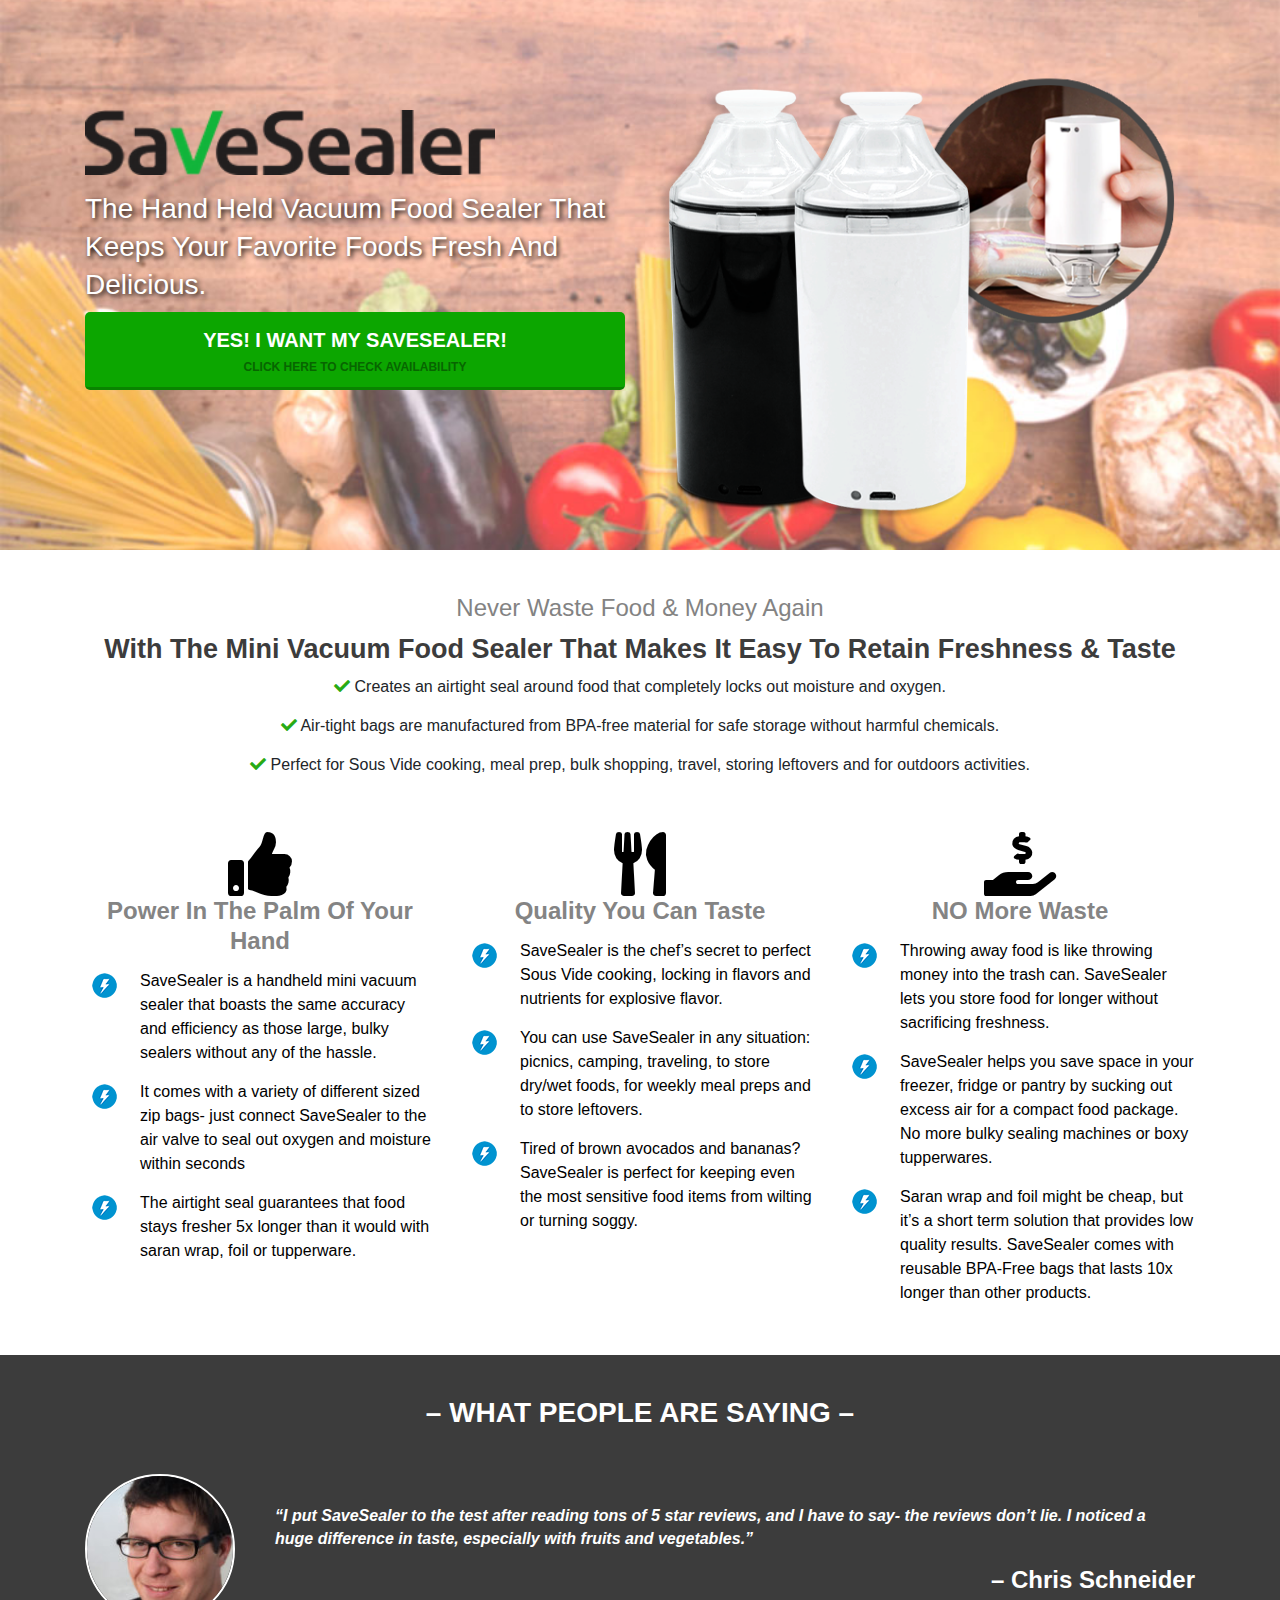
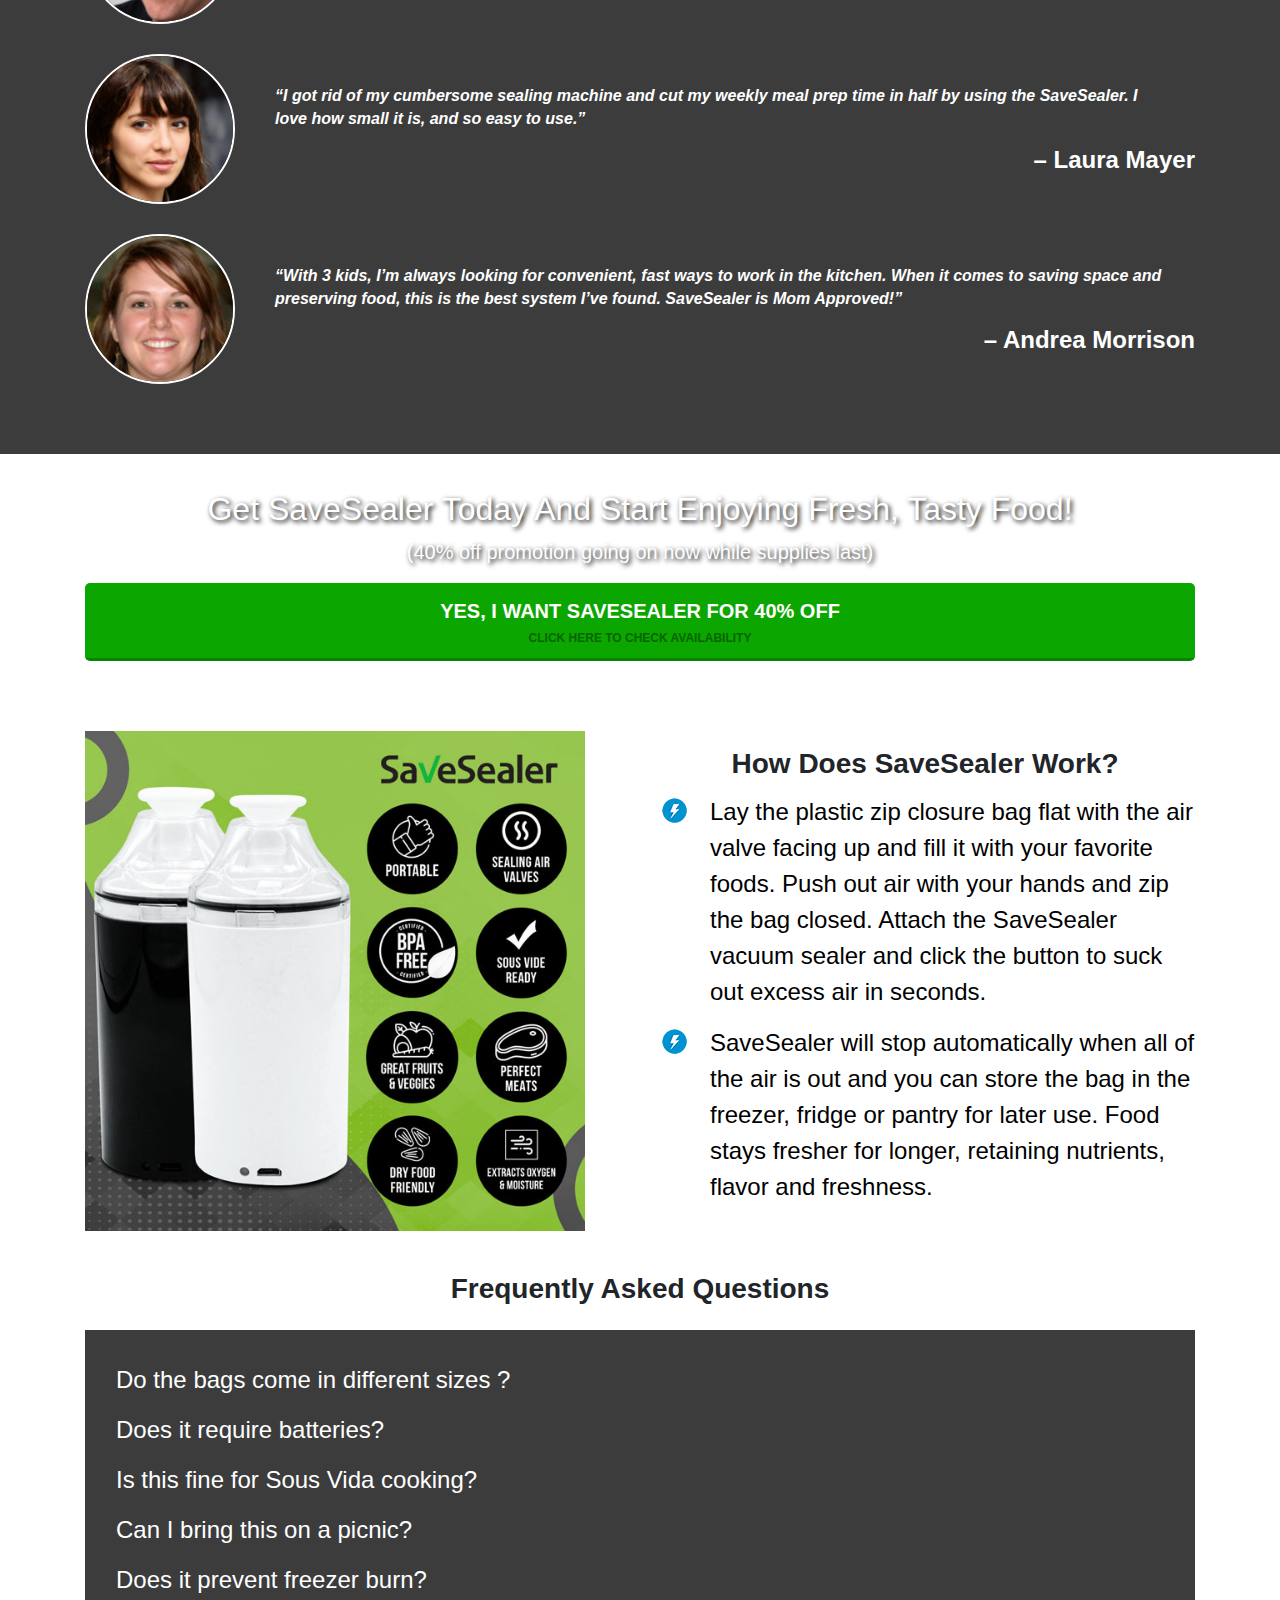
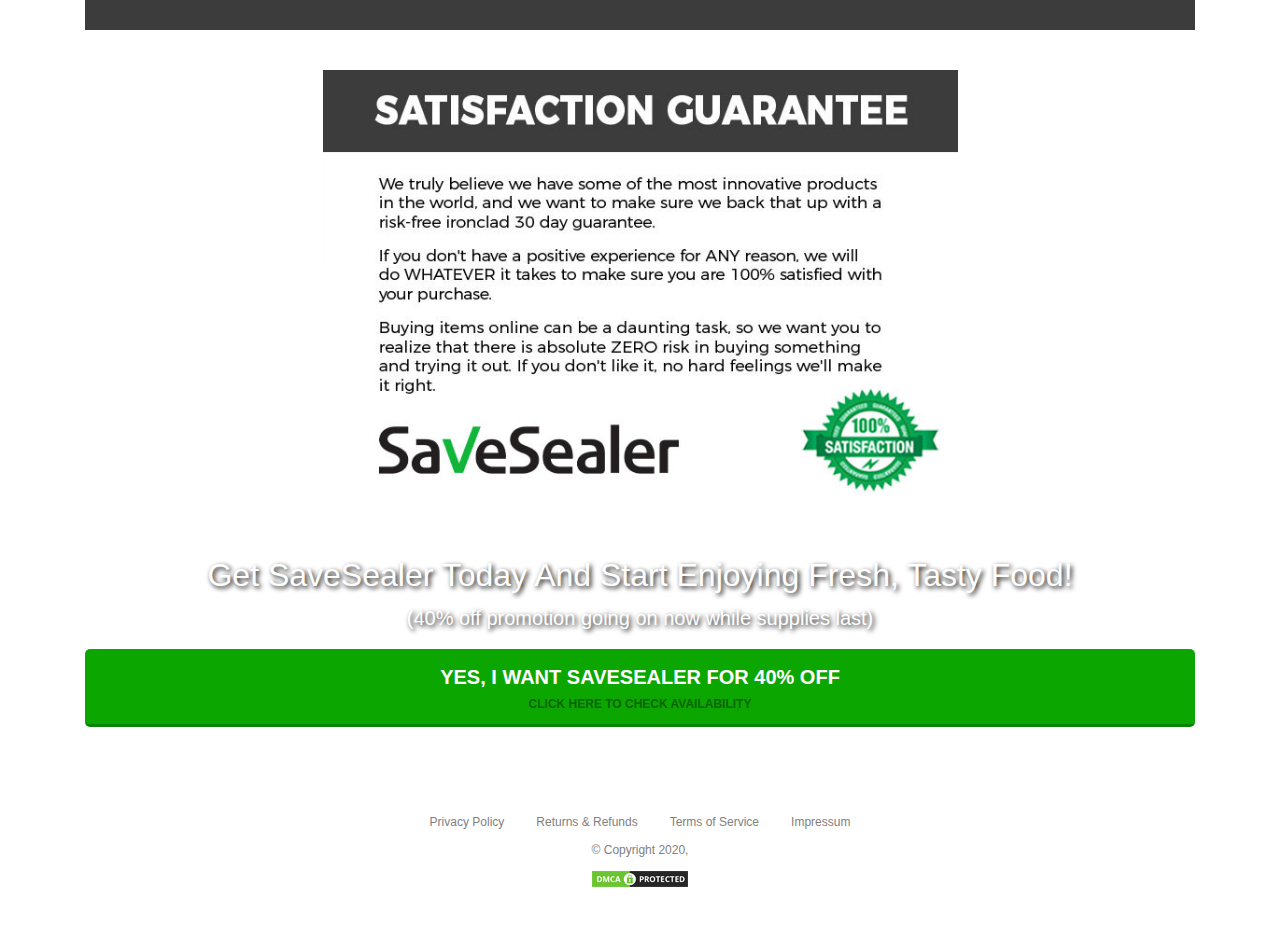
<file: index.html>
<!DOCTYPE html>
<html lang="en-US" prefix="og: http://ogp.me/ns#">

<head>
    <meta charset="utf-8">
    <meta name="viewport" content="width=device-width, initial-scale=1, shrink-to-fit=no">
    <meta property="og:image" content="assets/img/SaveSealer-Infographic.jpg">
    <meta property="og:title" content="SaveSealer">
    <meta name="description" content="The hand held vacuum food sealer that keeps your favorite foods fresh and delicious.">
    <title>SaveSealer</title>
    <link rel="stylesheet" href="https://stackpath.bootstrapcdn.com/bootstrap/4.3.1/css/bootstrap.min.css">
    <link rel="stylesheet" href="https://cdnjs.cloudflare.com/ajax/libs/font-awesome/5.13.0/css/all.min.css">
    <link rel="stylesheet" href="assets/css/style-2.css">
    <link rel="stylesheet" href="assets/css/responsive.css">
</head>

<body>
    <div class="banner-section">
        <div class="container">
            <div class="row align-items-center">
                <div class="col-md-6">
                    <div class="banner-left">
                        <img src="assets/img/logo.png" alt="logo">
                        <div class="banner-left-text">
                            <h2>The hand held vacuum food sealer that keeps your favorite foods fresh and delicious.</h2>
                            <a href="https://www.esplma.com/64PKHDC/54MF58T/?uid=6174" class="custom-btn d-none d-md-block">Yes! I Want My SaveSealer!
                                <small>CLICK HERE TO CHECK AVAILABILITY</small>
                            </a>
                        </div>
                    </div>
                </div>
                <div class="col-md-6">
                    <div class="banner-right">
                        <img src="assets/img/SaveSealer-MAIN.png" alt="">
                        <a href="https://www.esplma.com/64PKHDC/54MF58T/?uid=6174" class="custom-btn d-block d-md-none mt-4">Yes! I Want My SaveSealer!
                            <small>CLICK HERE TO CHECK AVAILABILITY</small>
                        </a>
                    </div>
                </div>
            </div>
        </div>
    </div>
    <!-- waste food  section  -->
    <div class="waste-food-wrap">
        <div class="container">
            <div class="row">
                <div class="col-12">
                    <div class="waste-food">
                        <div class="waste-title">
                            <h2>Never waste food & money again</h2>
                        </div>
                        <div class="waste-contetn">
                            <h2>With the mini vacuum food sealer that makes it easy to retain freshness & taste</h2>
                            <p style="text-align: center;"><i class="fa fa-check" aria-hidden="true"></i>&nbsp;Creates an airtight seal around food that completely locks out moisture and oxygen.</p>
                            <p style="text-align: center;"><i class="fa fa-check" aria-hidden="true"></i> Air-tight bags are manufactured from BPA-free material for safe storage without harmful chemicals.</p>
                            <p style="text-align: center;"><i class="fa fa-check" aria-hidden="true"></i>&nbsp;Perfect for Sous Vide cooking, meal prep, bulk shopping, travel, storing leftovers and for outdoors activities.</p>
                        </div>
                    </div>
                </div>
            </div>
        </div>
    </div>
    <div class="services-wrap">
        <div class="container">
            <div class="row">
                <div class="col-md-4">
                    <div class="services-box">
                        <div class="services-top">
                            <i class='fa fa-thumbs-up'></i>
                            <h2>Power in the Palm of Your Hand</h2>
                        </div>
                        <div class="services-ul">
                            <ul>
                                <li>SaveSealer is a handheld mini vacuum sealer that boasts the same accuracy and efficiency as those large, bulky sealers without any of the hassle.</li>
                                <li>It comes with a variety of different sized zip bags- just connect SaveSealer to the air valve to seal out oxygen and moisture within seconds</li>
                                <li>The airtight seal guarantees that food stays fresher 5x longer than it would with saran wrap, foil or tupperware.</li>
                            </ul>
                        </div>
                    </div>
                </div>
                <div class="col-md-4">
                    <div class="services-box">
                        <div class="services-top">
                            <i class='fa fa-utensils'></i>
                            <h2>Quality You Can Taste</h2>
                        </div>
                        <div class="services-ul">
                            <ul>
                                <li>SaveSealer is the chef’s secret to perfect Sous Vide cooking, locking in flavors and nutrients for explosive flavor.</li>
                                <li>You can use SaveSealer in any situation: picnics, camping, traveling, to store dry/wet foods, for weekly meal preps and to store leftovers.</li>
                                <li>Tired of brown avocados and bananas? SaveSealer is perfect for keeping even the most sensitive food items from wilting or turning soggy.</li>
                            </ul>
                        </div>
                    </div>
                </div>
                <div class="col-md-4">
                    <div class="services-box">
                        <div class="services-top">
                            <i class='fa fa-hand-holding-usd '></i>
                            <h2>NO More Waste</h2>
                        </div>
                        <div class="services-ul">
                            <ul>
                                <li>Throwing away food is like throwing money into the trash can. SaveSealer lets you store food for longer without sacrificing freshness.</li>
                                <li>SaveSealer helps you save space in your freezer, fridge or pantry by sucking out excess air for a compact food package. No more bulky sealing machines or boxy tupperwares.</li>
                                <li>Saran wrap and foil might be cheap, but it’s a short term solution that provides low quality results. SaveSealer comes with reusable BPA-Free bags that lasts 10x longer than other products.</li>
                            </ul>
                        </div>
                    </div>
                </div>
            </div>
        </div>
    </div>
    <div class="testimonial-section">
        <div class="container">
            <div class="testimonial-title">
                <h2>– WHAT PEOPLE ARE SAYING –</h2>
            </div>
            <div class="single-testimonial">
                <div class="testimonial-img">
                    <img src="assets/img/reviewer20-150x150.jpeg" alt="review">
                </div>
                <div class="testimonial-text">
                    <p>“I put SaveSealer to the test after reading tons of 5 star reviews, and I have to say- the reviews don’t lie. I noticed a huge difference in taste, especially with fruits and vegetables.”</p>
                    <h3>– Chris Schneider</h3>
                </div>
            </div>
            <div class="single-testimonial">
                <div class="testimonial-img">
                    <img src="assets/img/reviewer17-150x150.jpeg" alt="review">
                </div>
                <div class="testimonial-text">
                    <p>“I got rid of my cumbersome sealing machine and cut my weekly meal prep time in half by using the SaveSealer. I love how small it is, and so easy to use.”</p>
                    <h3>– Laura Mayer</h3>
                </div>
            </div>
            <div class="single-testimonial">
                <div class="testimonial-img">
                    <img src="assets/img/reviewer10-150x150.jpeg" alt="review">
                </div>
                <div class="testimonial-text">
                    <p>“With 3 kids, I’m always looking for convenient, fast ways to work in the kitchen. When it comes to saving space and preserving food, this is the best system I’ve found. SaveSealer is Mom Approved!”</p>
                    <h3>– Andrea Morrison</h3>
                </div>
            </div>
        </div>
    </div>

    <div class="promotion-section">
        <div class="container">
            <div class="row">
                <div class="col-12">
                    <div class="progmotional-text">
                        <h2>Get SaveSealer Today and Start Enjoying Fresh, Tasty Food!</h2>
                        <p>(40% off promotion going on now while supplies last)</p>
                        <a href="https://www.esplma.com/64PKHDC/54MF58T/?uid=6174" class="custom-btn d-block ">Yes, I Want SaveSealer for 40% Off
                            <small>CLICK HERE TO CHECK AVAILABILITY</small>
                        </a>
                    </div>
                </div>
            </div>
        </div>
    </div>

    <div class="how-SaveSealer">
        <div class="container">
            <div class="row align-items-center">
                <div class="col-md-6">
                    <div class="how-SaveSealer-img">
                        <img src="assets/img/SaveSealer-Infographic.jpg" class="w-100" alt="">
                    </div>
                </div>
                <div class="col-md-6">
                    <div class="how-savesealer-text">
                        <h3>How does SaveSealer work?</h3>
                        <div class="services-ul">
                            <ul>
                                <li>Lay the plastic zip closure bag flat with the air valve facing up and fill it with your favorite foods. Push out air with your hands and zip the bag closed. Attach the SaveSealer vacuum sealer and click the button to suck out excess air in seconds.</li>
                                <li>SaveSealer will stop automatically when all of the air is out and you can store the bag in the freezer, fridge or pantry for later use. Food stays fresher for longer, retaining nutrients, flavor and freshness.</li>
                            </ul>
                        </div>
                    </div>
                </div>
            </div>
        </div>
    </div>


    <div class="faq-section">
        <div class="container">
            <div class="row">
                <div class="col-12">
                  <div class="faq-title">
                    <h2>Frequently Asked Questions</h2>
                </div>
                </div>
            </div>
              <div class="row">
                <div class="col-12">
                    <div class="faq-content">
                    <div class="accordion" id="accordionExample">
                        <div class="cards">
                            <div  id="headingOne">
                                <h2 class="mb-0">
                                    <button class="btn btn-link" type="button" data-toggle="collapse" data-target="#collapseOne" aria-expanded="true" aria-controls="collapseOne">
                                        Do the bags come in different sizes ?
                                    </button>
                                </h2>
                            </div>
                            <div id="collapseOne" class="collapse" aria-labelledby="headingOne" data-parent="#accordionExample">
                                <div class="card-body">
                                    <p>Yes, you’ll get 25x40cm for large and 20x25cm for medium sized bags with your order.</p>
                                </div>
                            </div>
                        </div>

                             <div class="cards">
                            <div  id="headingOne2">
                                <h2 class="mb-0">
                                    <button class="btn btn-link" type="button" data-toggle="collapse" data-target="#collapseOne2" aria-expanded="true" aria-controls="collapseOne2">
                                       Does it require batteries?
                                    </button>
                                </h2>
                            </div>
                            <div id="collapseOne2" class="collapse" aria-labelledby="headingOne2" data-parent="#accordionExample">
                                <div class="card-body">
                                    <p>No, the SaveSealer comes with its own USB cable for easy plug-in charging.</p>
                                </div>
                            </div>
                        </div>

                            <div class="cards">
                            <div  id="headingOne3">
                                <h2 class="mb-0">
                                    <button class="btn btn-link" type="button" data-toggle="collapse" data-target="#collapseOne3" aria-expanded="true" aria-controls="collapseOne3">
                                      Is this fine for Sous Vida cooking?
                                    </button>
                                </h2>
                            </div>
                            <div id="collapseOne3" class="collapse" aria-labelledby="headingOne3" data-parent="#accordionExample">
                                <div class="card-body">
                                    <p>The bags are BPA-free and multi-layered for health and durability. As well, you’ll receive seal clips for the bags especially for Sous Vida cooking.</p>
                                </div>
                            </div>
                        </div>

            <div class="cards">
                            <div  id="headingOne4">
                                <h2 class="mb-0">
                                    <button class="btn btn-link" type="button" data-toggle="collapse" data-target="#collapseOne4" aria-expanded="true" aria-controls="collapseOne4">
                                      Can I bring this on a picnic?
                                    </button>
                                </h2>
                            </div>
                            <div id="collapseOne4" class="collapse" aria-labelledby="headingOne4" data-parent="#accordionExample">
                                <div class="card-body">
                                    <p>Yes, it’s lightweight, portable and handheld, so you can store food leftovers wherever you are.</p>
                                </div>
                            </div>

                        </div>
                            <div class="cards">
                            <div  id="headingOne5">
                                <h2 class="mb-0">
                                    <button class="btn btn-link" type="button" data-toggle="collapse" data-target="#collapseOne5" aria-expanded="true" aria-controls="collapseOne5">
                                     Does it prevent freezer burn?
                                    </button>
                                </h2>
                            </div>
                            <div id="collapseOne5" class="collapse" aria-labelledby="headingOne5" data-parent="#accordionExample">
                                <div class="card-body">
                                    <p>Yes, the vacuum sealer effectively removes all oxygen and moisture so food stays fresh longer, even in the freezer.</p>
                                </div>
                            </div>
                        </div>


                    </div>
                </div>
                </div>
              </div>
        </div>
    </div>

    <div class="satisfication-section">
      <div class="container">
        <div class="row justify-content-center">
          <div class="col-lg-7">
            <img src="assets/img/satisfaction-guarantee-SSL-1.jpg" class="w-100" alt="">
          </div>
        </div>
      </div>
    </div>

    <div class="promotion-section">
        <div class="container">
            <div class="row">
                <div class="col-12">
                    <div class="progmotional-text">
                        <h2>Get SaveSealer Today and Start Enjoying Fresh, Tasty Food!</h2>
                        <p>(40% off promotion going on now while supplies last)</p>
                        <a href="https://www.esplma.com/64PKHDC/54MF58T/?uid=6174" class="custom-btn d-block ">Yes, I Want SaveSealer for 40% Off
                            <small>CLICK HERE TO CHECK AVAILABILITY</small>
                        </a>
                    </div>
                </div>
            </div>
        </div>
    </div>

    <footer class="my-5">
        <div class="container">
            <div class="row">
                <div class="col-12">
                    <div class="footer-ul">
                        <ul class="nav justify-content-center footer-nav">
                            <li class="nav-item">
                                <a href="index.html" class="nav-link">Privacy Policy</a>
                            </li>
                            <li class="nav-item">
                                <a href="index.html" class="nav-link" >Returns &amp; Refunds</a>
                            </li>
                            <li class="nav-item">
                                <a href="index.html" class="nav-link" >Terms of Service</a>
                            </li>
                            <li class="nav-item">
                                <a href="index.html" class="nav-link" >Impressum</a>
                            </li>
                            
                        </ul>
                    </div>
                </div>
            </div>
            <div class="row justify-content-center">
              <div class="col-12">
                <div class="footer-copy">
                  <p>© Copyright 2020,</p>
                  <a href="https://www.dmca.com/Protection/Status.aspx?ID=b96059b5-9d9a-42af-bd03-b4293a9fdfb9&refurl=https://shop.lifemansion.com/en/savesealer/presell?parid=pp"><img src="assets/img/dmca-badge-w100-5x1-06.png" alt=""></a>
                </div>
              </div>
            </div>
        </div>
    </footer>

    <script src="https://cdnjs.cloudflare.com/ajax/libs/jquery/3.4.1/jquery.min.js"></script>
    <script src="https://cdnjs.cloudflare.com/ajax/libs/twitter-bootstrap/4.3.1/js/bootstrap.bundle.min.js"></script>
</body>

</html>
</file>
<file: assets/css/style-2.css>
/************** Default CSS **************/

:root {
    --body: #fff;
    --p: #000;
    --a: #fff;
    --p: #000;
    --h: #116dff;
    --dark: #1F1F20;
}

body {
    font-family: Arial, 'Noto Sans', sans-serif;
    font-weight: normal;
    font-style: normal;
    color: #000;
    background-color: var(--body);
}


a,
.button,
button {
    -webkit-transition: all 0.3s ease-out 0s;
    -o-transition: all 0.3s ease-out 0s;
    transition: all 0.3s ease-out 0s;
}

a:hover {
    text-decoration: none;
}

a:focus,
button:focus,
input:focus,
textarea:focus {
    text-decoration: none;
    outline: none;
}

button {
    cursor: pointer
}

ul,
ol {
    margin: 0px;
    padding: 0px;
}

li {
    list-style: none
}

h1,
h2,
h3,
h4,
h5,
h6 {
    font-weight: 600;
    font-style: normal;
    color: rgb(33, 37, 41);
    text-transform: capitalize;
    margin-top: 0px;
}

h1 {
    font-size: 36px;
    font-weight: 700;
    color: rgb(33, 37, 41);
    line-height: 44px;
}

h2 {
    font-size: 28px;
    font-weight: 400;
    line-height: 36px;
    color: #212529;
}

h3 {
    font-size: 28px;
}

h4 {
    font-size: 22px;
}

h5 {
    font-size: 18px;
}

h6 {
    font-size: 16px;
}

em {
    font-style: italic;
}

p {
    font-size: 16px;
    font-weight: 400;
    line-height: 23px;
    color: #212529;
    margin-bottom: 16px;
}

a {
     font-family: Arial, 'Noto Sans', sans-serif;
    font-size: 20px;
    font-weight: 700;


}

/* CUSTOM BUTTON  */
.custom-btn {
    font-size: 20px;
    padding: 13px 35px;
    font-weight: 700;
    text-transform: uppercase;
    display: block;
    font-weight: 700;
    color: #fff;
    background: #0ca600;
    border-bottom: 3px solid rgba(0, 0, 0, .2);
    border-radius: 5px;
    margin-bottom: 20px;
    text-align: center;
    text-decoration: none !important;
}

.custom-btn:hover {
    text-decoration: none;
    color: #fff;
}

.custom-btn small {
    display: block;
    color: #076500;
    font-size: 60%;
    font-weight: 700;
    line-height: normal;
    margin-top: 5px;
}

/************** Default CSS End **************/


.banner-section {
    background-image: url(../img/bg3-1.jpg);
    background-repeat: no-repeat;
    background-size: cover;
    background-position: center;
    padding-bottom: 30px;
}

.banner-right img {
    max-width: 520px;
    width: 100%;
}

.banner-left-text h2 {
    font-size: 28px;
    color: #fff;
    text-shadow: 2px 2px 5px #000;
    line-height: 38px;
    margin-top: 15px;
}

.banner-left img {
    width: 100%;
    max-width: 410px;
}

.fa-check {
    color: #29aa15;
}

.waste-title h2 {
    color: #838383;
    font-size: 24px;
    text-align: center;
    margin-bottom: 5px;
}

.waste-contetn h2 {
    color: #3c3c3c;
    font-weight: 600;
    font-size: 27px;
    text-align: center;
}

.waste-food-wrap {
    padding: 40px 0px;
}

.services-top i {
    font-size: 64px;
}

.services-top {
    text-align: center;
}

.services-top h2 {
    color: #848484;
    font-weight: 600;
    font-size: 24px;
    line-height: 30px;
}

.services-ul ul {
    padding: 0;
    list-style: none;
}

.services-ul ul li {
    padding: 5px 0px 10px 55px;
    list-style-type: none;
    background-image: url(../img/styled-ul-icon.png);
    background-repeat: no-repeat;
    background-position: 7px 9px;
}
.services-wrap {
    padding-bottom: 40px;
}
.testimonial-section {
    background: #3c3c3c !important;
    padding: 40px 0px;
}

.testimonial-title h2 {
    text-align: center;
    color: #fff;
    font-weight: 600;
    padding-bottom: 35px;
}

.single-testimonial {
    display: flex;
    align-items: center;
    padding-bottom: 30px;
}

.testimonial-img img {
    max-width: 150px;
    display: block;
    border: 2px solid #fff;
    border-radius: 50%;
}

.testimonial-text {padding-left: 40px;}

.testimonial-text p {
    color: #fff;
    font-weight: 600;
    font-style: italic;
    padding-right: 25px;
}

.testimonial-text h3 {
    text-align: right;
    color: #fff;
    font-size: 24px;
    margin: 0px;
}
.progmotional-text h2 {
    text-align: center;
    color: #ffffff;
    text-shadow: 2px 2px 5px #000;
    font-size: 32px;
    line-height: 40px;
}

.progmotional-text p {
    text-align: center;
    color: #ffffff;
    text-shadow: 2px 2px 5px #000;
    font-size: 20px;
    line-height: 30px;
}
.promotion-section{
    background-size: cover !important;
    -webkit-background-size: cover !important;
    background-attachment: fixed !important;
    background-repeat: repeat repeat !important;
    background-position: center center;
    background-image: url(../img/AAAAAAAAAAA.jpg);
    padding-top: 35px;
    padding-bottom: 10px;
}
.how-savesealer-text h3 {
    text-align: center;
    font-size: 28px;
}
.how-SaveSealer-img img {
    max-width: 500px;
    max-height: 500px;
}

.how-savesealer-text li {
    font-size: 24px;
}

.how-SaveSealer {
    padding: 40px 0px;
}
.faq-content {
    background: #3c3c3c !important;
    padding: 25px 18px;
}
button.btn.btn-link {
    font-size: 24px;
    color: #fff;
    text-decoration: none;
}

.card-body p {
    color: #fff;
        margin: 0;
}

.card-body {
    padding-top: 4px;
    padding-bottom: 10px;
}
.faq-title h2 {
    text-align: center;
    padding-bottom: 15px;
    font-weight: 600;
}
.faq-section {
    padding-bottom: 40px;
}
.satisfication-section {
    padding-bottom: 20px;
}
ul.nav.justify-content-center.footer-nav li .nav-link {
    font-size: 12px;
    color: gray !important;
    font-weight: 400;
}
.footer-copy {
    text-align: center;
}

.footer-copy p {
    font-size: 12px;
    margin: 0;
    color: gray;
}
</file>
<file: assets/css/responsive.css>
/* ***Responsive media query*** */

/* Extra large devices (large desktops, 1200px and up) */
@media (min-width: 1200px) and (max-width:1500px){ 
    
}

/* Large devices (desktops, 992px and up) */
@media (min-width: 992px) and (max-width: 1199.98px) { 
   
}

/* Medium devices (tablets, 768px and up) */
@media (min-width: 768px) and (max-width: 991.98px) { 
     .how-savesealer-text li {
    font-size: 17px;
}
.how-savesealer-text h3 {
    text-align: center;
    font-size: 23px;
}
}




/* Extra small devices (portrait phones, less than 768px) */
@media (max-width: 767.98px) { 
   img.float-right.pl-2 {
    width: 35%;
}
.section3-img img {
    width: 100%;
}
.banner-left {
    text-align: center;
    padding-top: 15px;
}
.banner-section{
 background-size: cover !important;
    -webkit-background-size: cover !important;
    background-attachment: fixed !important;
    background-repeat: repeat repeat !important;
    background-position: center center;
}
.services-box {
    padding-bottom: 30px;
}
.single-testimonial {
    display: block;
    align-items: center;
    padding-bottom: 30px;
    text-align: center;
}
.testimonial-img img {
    display: inline;
    margin-bottom: 25px;
}
.how-savesealer-text {
    padding-top: 30px;
}
button.btn.btn-link {
    text-align: left;
}
}

/* Small devices (landscape phones, 576px and up) */
@media (min-width: 576px) and (max-width: 767.98px) { 

}

/* Small devices (landscape phones, 576px and up) */
@media (min-width: 320px) and (max-width: 576.98px) { 


}

@media (max-width: 480px) { 
   
}
</file>
